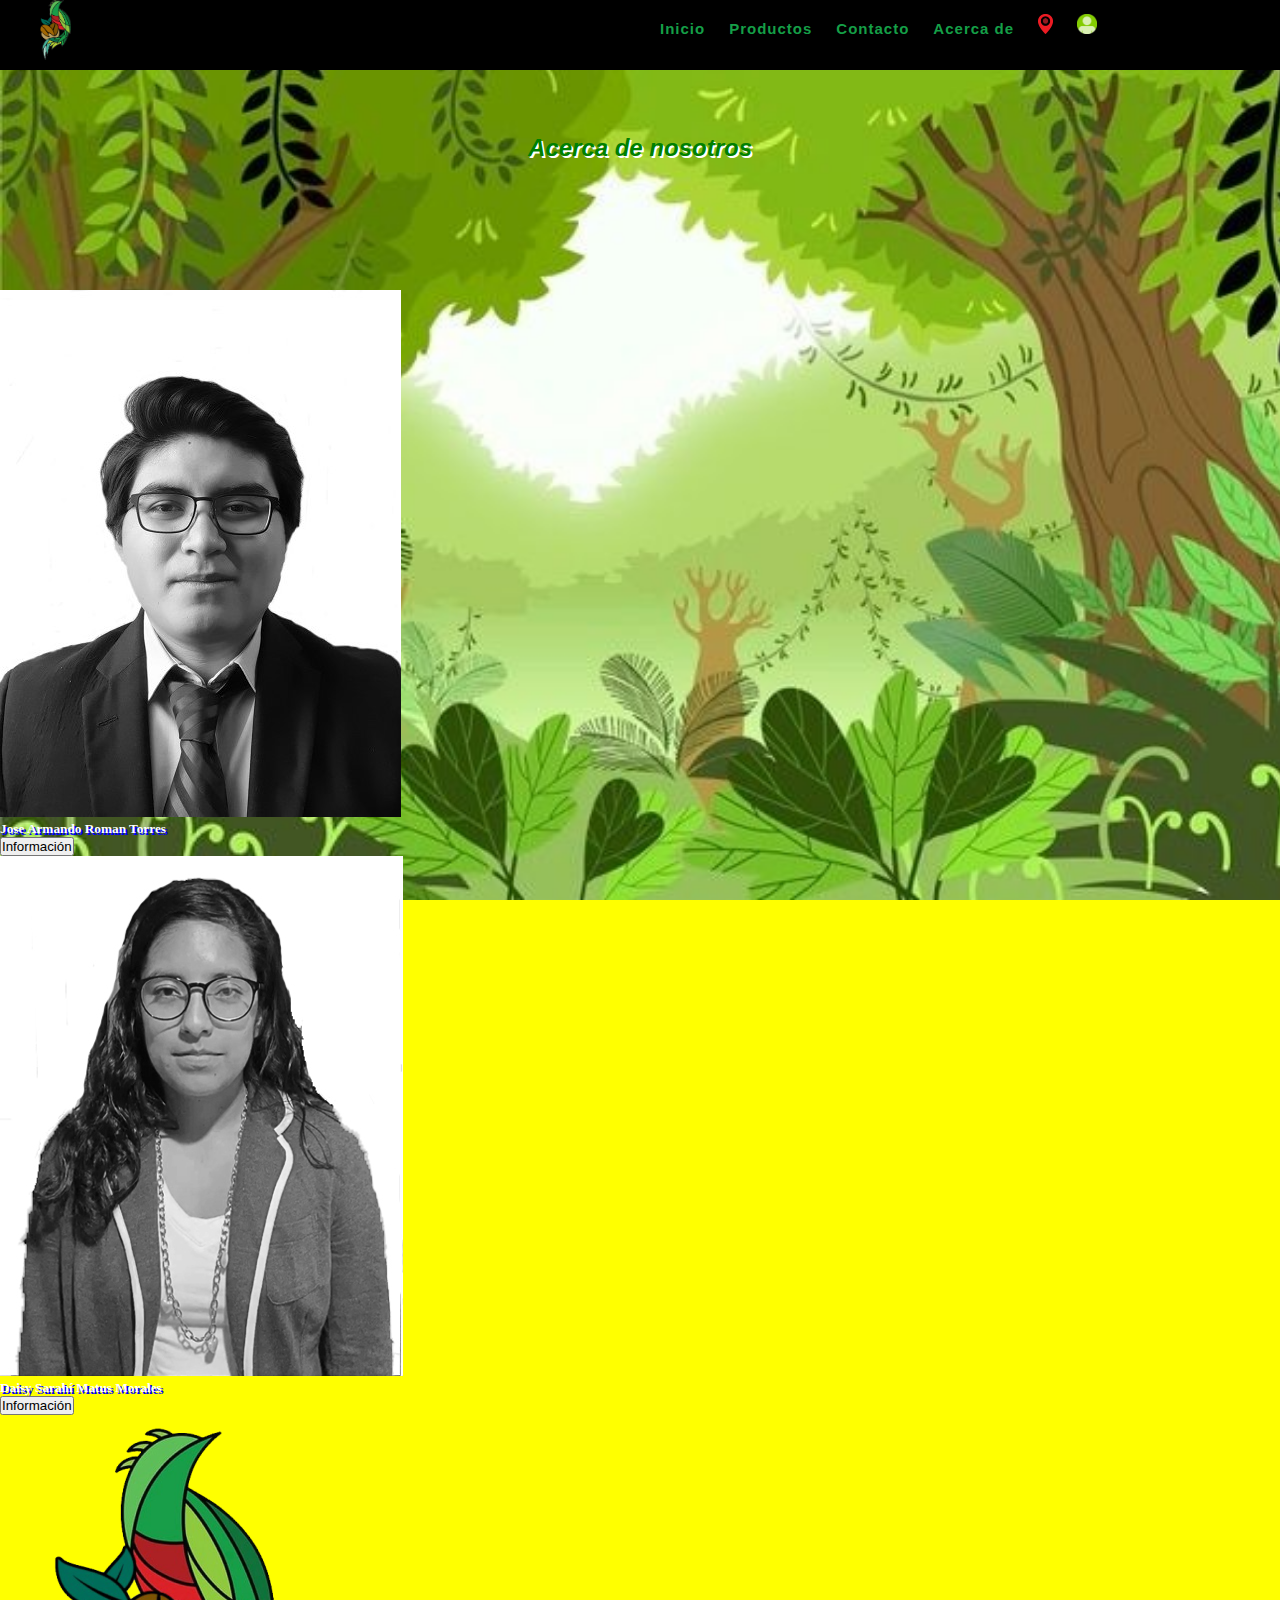
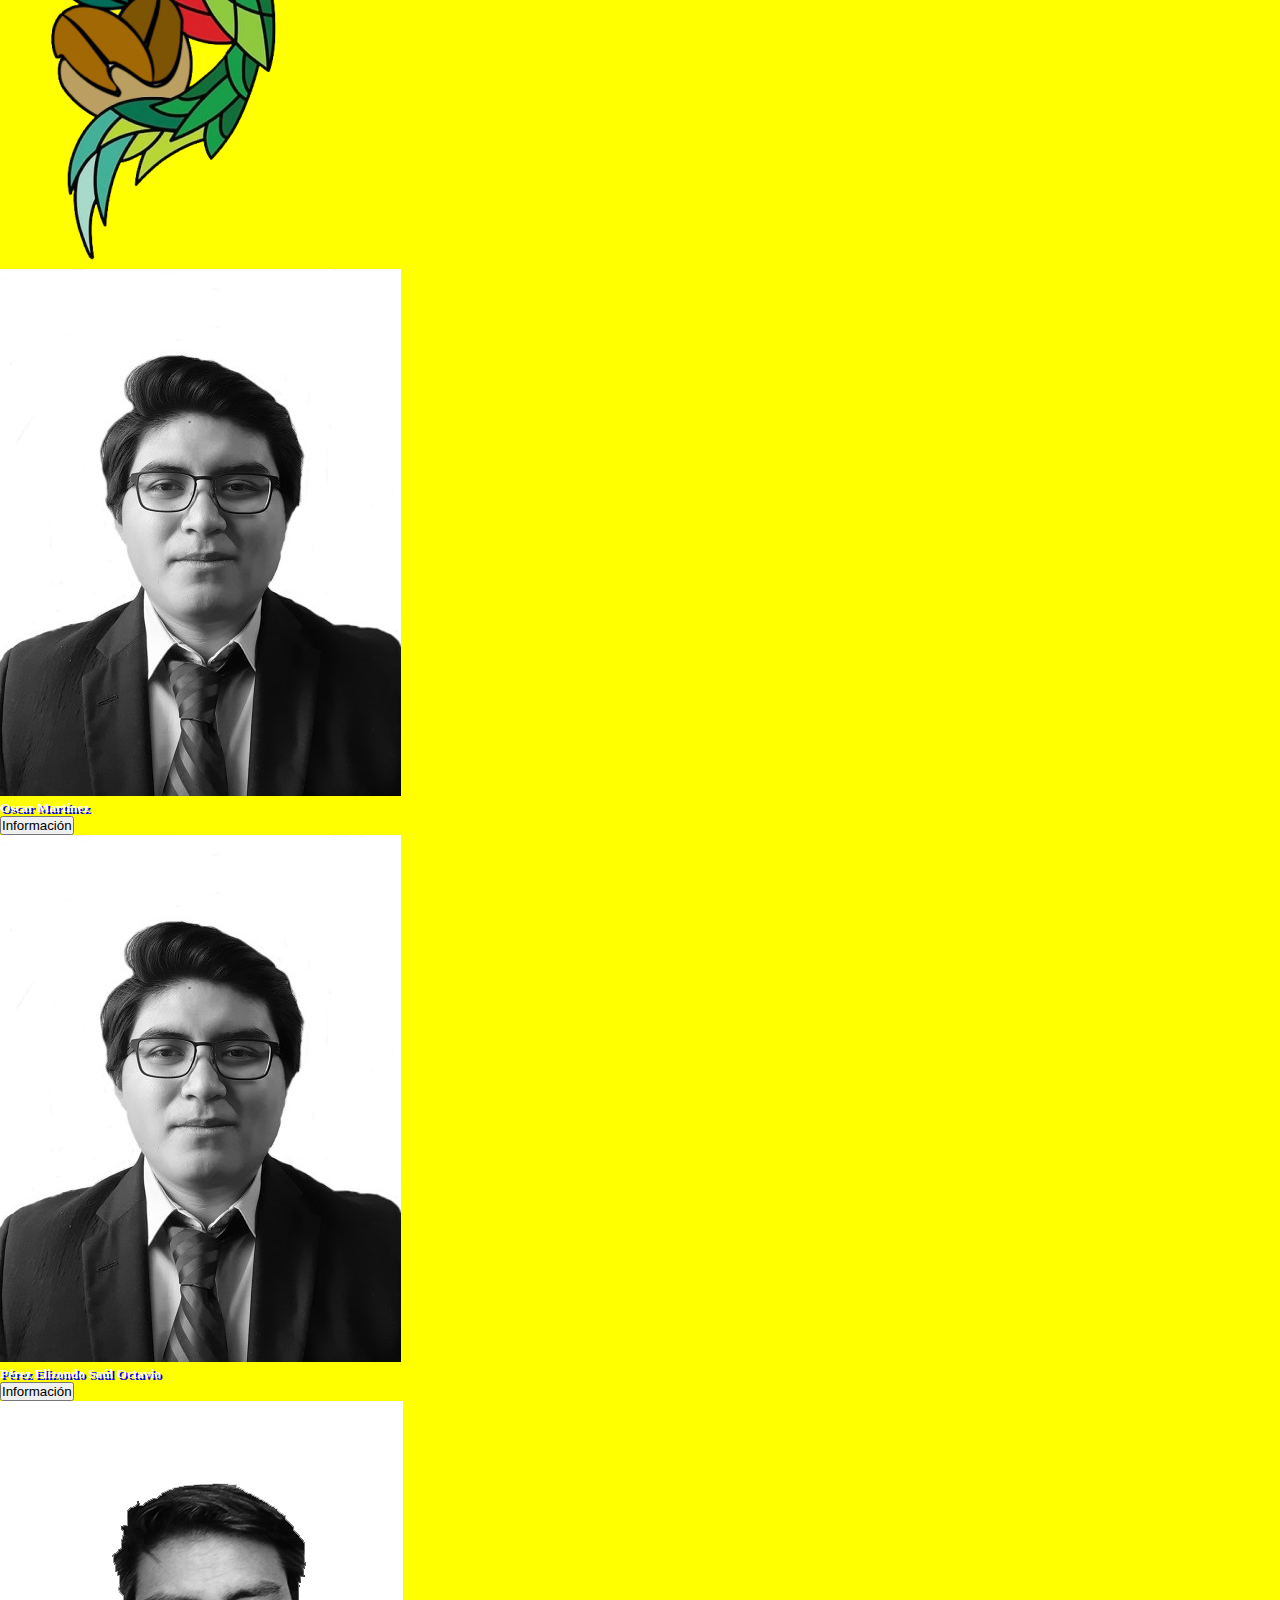
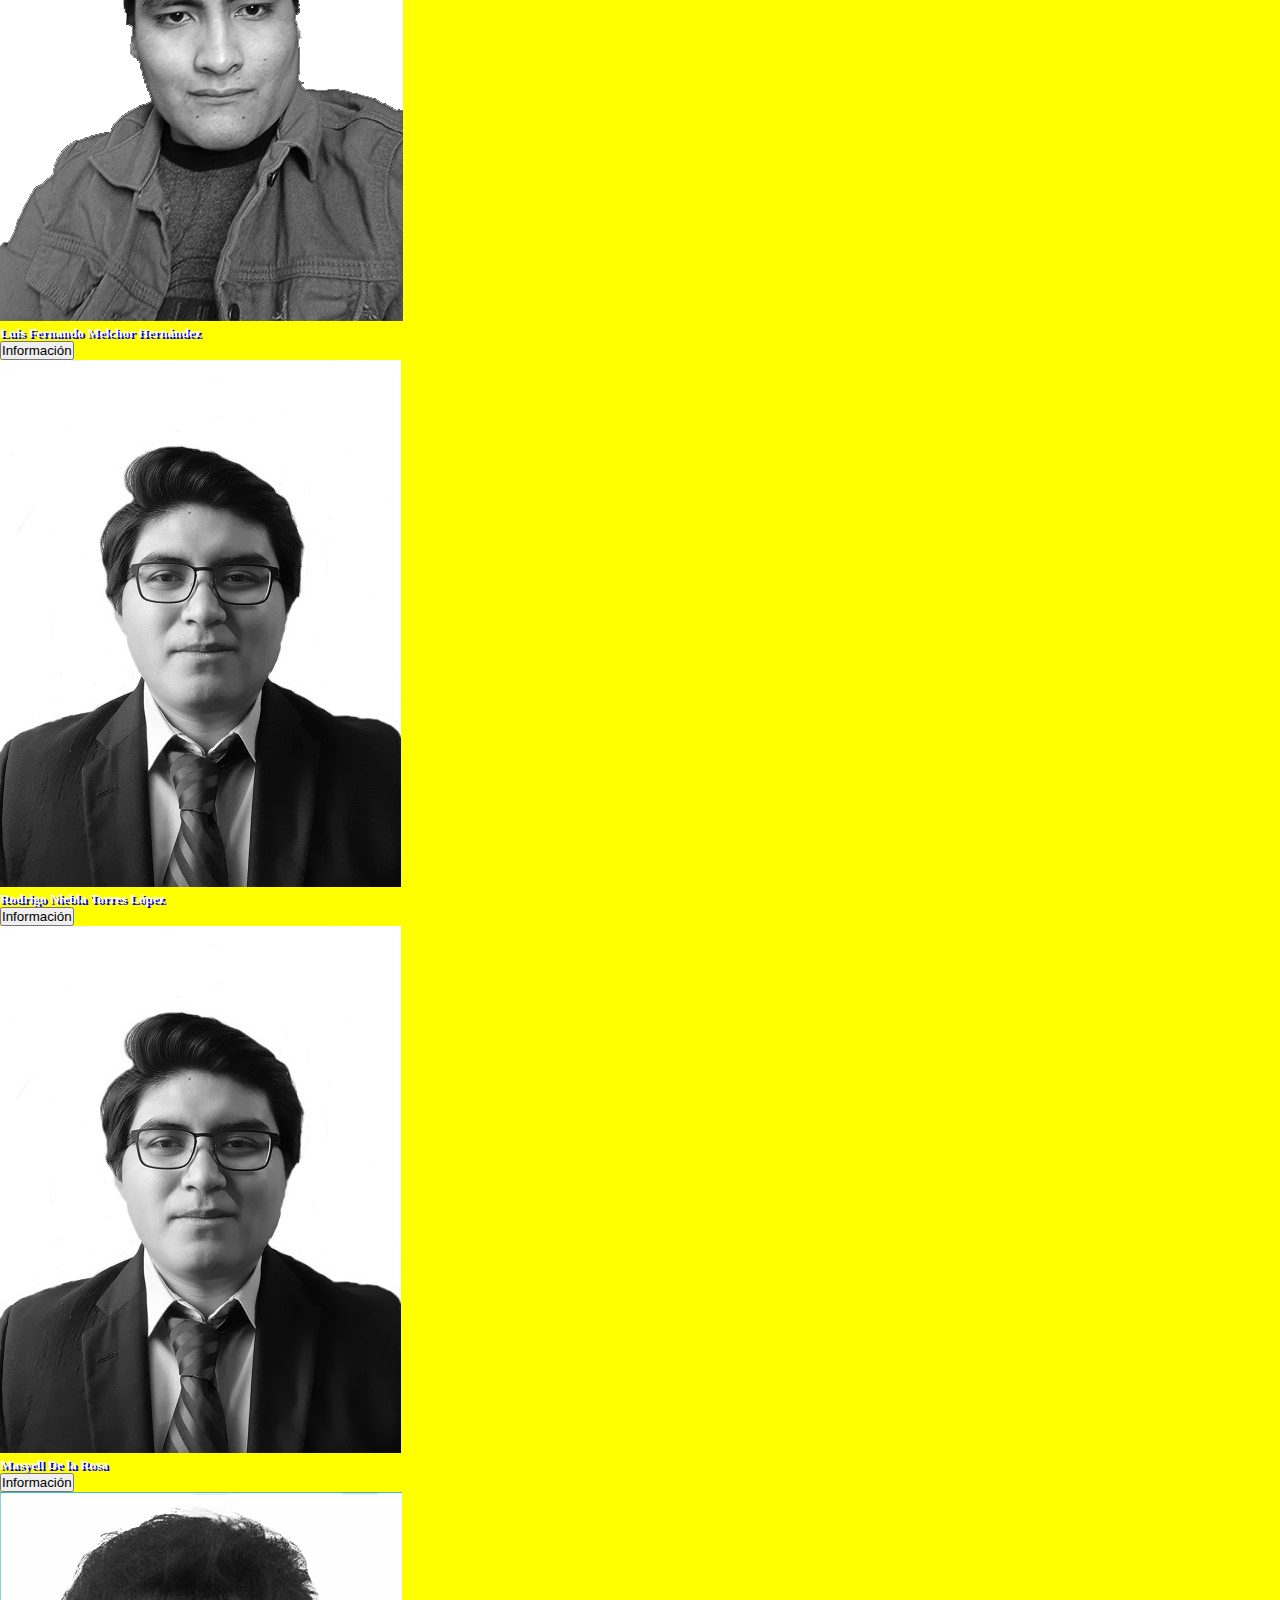
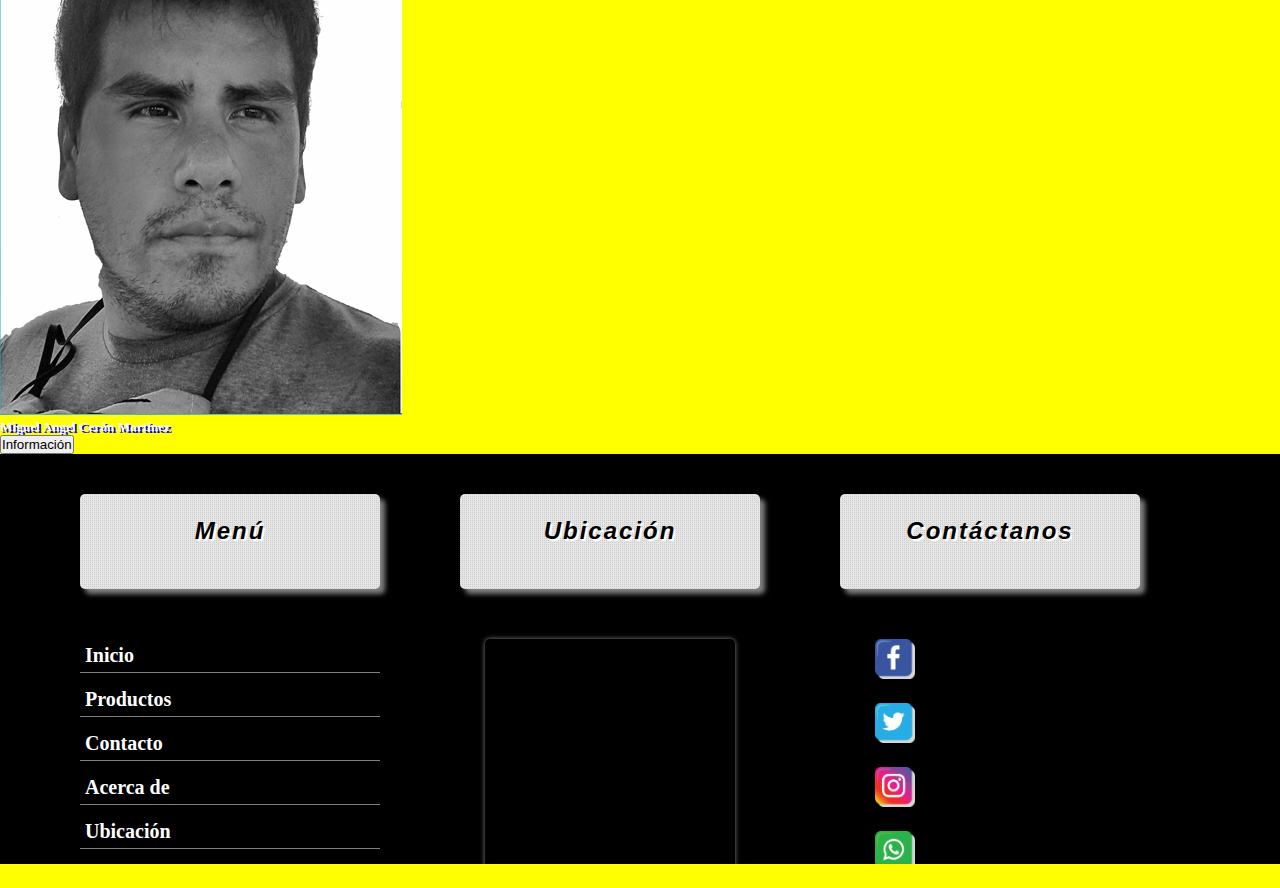
<file: acerca.html>
<!DOCTYPE html>
<html lang="es">
<head>
    <meta charset="UTF-8">
    <meta http-equiv="X-UA-Compatible" content="IE=edge">
    <meta name="viewport" content="width=device-width, initial-scale=1.0">
    <link rel="stylesheet" href="https://cdn.jsdelivr.net/npm/bootstrap@4.6.1/dist/css/bootstrap.min.css" integrity="sha384-zCbKRCUGaJDkqS1kPbPd7TveP5iyJE0EjAuZQTgFLD2ylzuqKfdKlfG/eSrtxUkn" crossorigin="anonymous">
    <link rel="stylesheet" type="text/css" href="./css/styles.css" />
    <link rel="stylesheet" type="text/css" href="./css/style.css" />
    <link rel="icon" type="favicon/x-icon" href="#" />
    <style>
        body{
            background-image: url("/imagenes/FondoContacto.jpeg")
        }
    </style>
    <title>Ketzal - Acerca de</title>
</head>
<body>
    <!--Inicia cabecera y barra de navegacion-->
    <header id="header">
        <div class="wrap">
            <div id="logo">
                <img src="./imagenes/logo.png" alt="logo" />
            </div><!--logo-->
        </div><!--wrap-->

        <nav id="menu">
            <div class="padre">
                <ul>
                    <li><a href="#">Inicio</a></li>
                    <li><a href="#">Productos</a></li>
                    <li><a href="#">Contacto</a></li>
                    <li><a href="#">Acerca de</a></li>
                    <li><a href="#"><img src="./imagenes/locationIcon.png" alt="localización" /></a></li>
                    <li><a href="#"><img src="./imagenes/userIcon.png" alt="usuario" /></a></li>
                </ul>
            </div>
        </nav><!--menu-->
    </header><!--header-->
    <!--Termina cabecera y barra de navegacion-->
    
    <div class="clearfix"></div>

    <main>
        <h2 class="display-1">
            Acerca de nosotros 
        </h2>
        <div class="container">
            <div class="row">
                <div class=" col-2">
                    <div class="card ">
                        <img class="card-img-top-rounded imagen" src="./imagenes/PérezElizondo.jpg" alt="Card image cap">
                        <div class="card-body ">
                            <h5 class="card-title textonombres">Jose Armando Roman Torres</h5>
                                <button type="button" class="btn btn-info btn-mg mx-auto d-block"  data-toggle="modal" data-target="#exampleModal" value=1  onclick="idetificarclase(value)">Información</button>
                        </div>
                    </div>
                </div>  <!-- cierra contacto 1 -->
                <div class=" col-2">
                    <div class="card" >
                        <img class="card-img-top-rounded imagen" src="./imagenes/DaisySarahí.jpg" alt="Card image cap" >
                        <div class="card-body">
                            <h5 class="card-title textonombres" >Daisy Sarahí Matus Morales</h5>
                            <button type="button" class="btn btn-info btn-mg mx-auto d-block"  data-toggle="modal" data-target="#exampleModal"value=2  onclick="idetificarclase(value)">Información</button>
                        </div>
                    </div>
                </div> <!-- cierra contacto 2 -->
                <!-- espacio en blanco para ver la imagen centrada -->
                <div class="col-4">  
                    <section id="logoketzal"> 
                        <img src="imagenes/ktezal1.png" alt="Logo Ketzal" >
                    </section>
                </div>
                <div class=" col-2">
                    <div class="card" >
                        <img class="card-img-top-rounded imagen" src="./imagenes/PérezElizondo.jpg" alt="Card image cap">
                        <div class="card-body">
                            <h5 class="card-title textonombres" >Oscar Martínez</h5>
                            <button type="button" class="btn btn-info btn-mg mx-auto d-block"  data-toggle="modal" data-target="#exampleModal" value=3  onclick="idetificarclase(value)">Información</button>
                        </div>
                    </div>
                </div> <!-- cierra contacto 3 -->
                <div class=" col-2">
                    <div class="card" >
                        <img class="card-img-top-rounded imagen" src="./imagenes/PérezElizondo.jpg" alt="Card image cap" >
                        <div class="card-body">
                            <h5 class="card-title textonombres" >Pérez Elizondo Saúl Octavio</h5>
                            <button type="button" class="btn btn-info btn-mg mx-auto d-block"  data-toggle="modal" data-target="#exampleModal"value=4  onclick="idetificarclase(value)">Información</button>
                        </div>
                    </div>
                </div>
            </div>
        </div> <!-- cierra contacto 4 -->
            
            




        <div class="container">
            <div class="row">
                <div class=" col-2">
                    <div class="card">
                        <img class="card-img-top-rounded imagen" src="./imagenes/LuisFernando.jpg" alt="Card image cap" >
                        <div class="card-body">
                            <h5 class="card-title textonombres">Luis Fernando Melchor Hernández</h5>
                                <button type="button" class="btn btn-info btn-mg mx-auto d-block"  data-toggle="modal" data-target="#exampleModal"value=5  onclick="idetificarclase(value)">Información</button>
                        </div>
                    </div>
                </div>
                <div class=" col-2">
                    <div class="card" >
                        <img class="card-img-top-rounded imagen" src="./imagenes/PérezElizondo.jpg" alt="Card image cap" >
                        <div class="card-body">
                            <h5 class="card-title textonombres">Rodrigo Niebla Torres López</h5>
                                <button type="button" class="btn btn-info btn-mg mx-auto d-block"  data-toggle="modal" data-target="#exampleModal"value=6  onclick="idetificarclase(value)">Información</button>
                        </div>
                    </div>
                </div>
                <!-- espacio en blanco para ver la imagen centrada -->
                <div class="col-4"></div>
                <div class=" col-2">
                    <div class="card" >
                        <img class="card-img-top-rounded imagen" src="./imagenes/PérezElizondo.jpg" alt="Card image cap" >
                        <div class="card-body">
                            <h5 class="card-title textonombres">Masyell De la Rosa</h5>
                                <button type="button" class="btn btn-info btn-mg mx-auto d-block"  data-toggle="modal" data-target="#exampleModal"value=7  onclick="idetificarclase(value)">Información</button>
                        </div>
                    </div>
                </div>
                <div class=" col-2">
                    <div class="card" >
                        <img class="card-img-top-rounded imagen" src="./imagenes/MiguelAngel.jpg" alt="Card image cap" >
                        <div class="card-body">
                            <h5 class="card-title textonombres">Miguel Angel Cerón Martínez</h5>
                                <button type="button" class="btn btn-info btn-mg mx-auto d-block"  data-toggle="modal" data-target="#exampleModal"value=8  onclick="idetificarclase(value)">Información</button>
                        </div>
                    </div>
                </div>
            </div>
        </div>
        <div id="modal1">

        </div>
    </main>

    <!--Inicia pie de página -->
    <footer id="footer">
        <section class="wrap">
            <div id="menu_footer" class="casilla">
                <h2>Menú</h2>
                <ul>
                    <li><a href="#">Inicio</a></li>
                    <li><a href="#">Productos</a></li>
                    <li><a href="#">Contacto</a></li>
                    <li><a href="#">Acerca de</a></li>
                    <li><a href="#">Ubicación</a></li>
                </ul>
            </div><!--Items-->

            <div id="localizacion" class="casilla">
                <h2>Ubicación</h2>
                <iframe src="https://www.google.com/maps/embed?pb=!1m18!1m12!1m3!1d60207.279944961934!2d-99.14712317311533!3d19.41435034355408!2m3!1f0!2f0!3f0!3m2!1i1024!2i768!4f13.1!3m3!1m2!1s0x85d1ffe4ba83652f%3A0xbb25db104de25d8b!2sJekemir%20cafe!5e0!3m2!1ses-419!2smx!4v1635812044811!5m2!1ses-419!2smx" width="600" height="450" style="border:0;" allowfullscreen="" loading="lazy"></iframe>
            </div><!--Localizacion-->

            <div id="contactanos" class="casilla">
                <h2>Contáctanos</h2>

                <div id="redes">
                    <div class="icono">
                        <a href="#">
                            <img src="./imagenes/facebookIcon.png" alt="facebook" />
                        </a>
                   
                        <p class="overlay"><a href="#">facebook.com/Ketzal</a></p>
                    </div><!--Facebook-->

                    <div class="icono">    
                        <a href="#">
                            <img src="./imagenes/twitterIcon.png" alt="twitter" />
                        </a>
 
                        <p class="overlay"><a href="#">@El_Ketzal</a></p>
                    </div><!--twitter-->    
                    
                    <div class="icono">    
                        <a href="#">
                            <img src="./imagenes/instagramIcon.png" alt="instagram" />
                        </a>
                    
                        <p class="overlay"><a href="#">instagram.com/Ketzal</a></p>
                    </div><!--instagram--> 
                    
                    <div class="icono">    
                        <a href="#">
                            <img src="./imagenes/whatsappIcon.png" alt="whatsapp" />
                        </a>
                    
                        <p class="overlay">+52 55 22 33 44 11</p>
                    </div><!--whatsapp-->    
                </div><!--Redes-->
            </div><!--Contactanos-->
        </section><!--Wrap-->
    </footer>
    <!--Termina pie de página-->
    <script src="https://cdn.jsdelivr.net/npm/jquery@3.5.1/dist/jquery.slim.min.js" integrity="sha384-DfXdz2htPH0lsSSs5nCTpuj/zy4C+OGpamoFVy38MVBnE+IbbVYUew+OrCXaRkfj" crossorigin="anonymous"></script>
    <script src="https://cdn.jsdelivr.net/npm/bootstrap@4.6.1/dist/js/bootstrap.bundle.min.js" integrity="sha384-fQybjgWLrvvRgtW6bFlB7jaZrFsaBXjsOMm/tB9LTS58ONXgqbR9W8oWht/amnpF" crossorigin="anonymous"></script>
    <script src="js/main.js"></script>
</body>
</html>
</file>
<file: css/styles.css>
/*Global*/
* {
    margin: 0px;
    padding: 0px;
}

.clearfix {
    clear: both;
}

@import url('https://fonts.googleapis.com/css2?family=Prompt:wght@200;500;900&display=swap');

:root {
    --fontBase: "Prompt", sans-serif;
}

/*Generales*/

body {
    background: yellow;
}

.wrap {
    width: 1200px;
    margin: 0px auto;
}

/*Barra de navegacion*/
#header {
    background: black;
    height: 70px;
}

#logo {
    float: left;
    width: 30%;
}

#logo img {
    height: 60px;
}

#menu {
    float: right;
    width: 50%;
}

#menu ul li {
    display: inline-block;
    font-family: var(--fontBase);
    font-size: 15px;
    font-weight: 900;
    letter-spacing: 1px;
    line-height: 58px;
}

#menu ul li a {
    display: inline-block;
    text-decoration: none;
    margin-left: 20px;
    color: #159f47;
    transition: all 300ms;
}

#menu ul li a:hover {
    color: white;
    transform: scale(1.2, 1.2);
}


#menu ul li a img {
    height: 20px;
}

/*
*   Pie de página
*/

#footer {
    width: 100%;
    height: 410px;
    background-color: black;
    overflow: hidden;
    /* position: fixed;
    bottom: 0; */
}

.casilla {
    float: left;
    width: 300px;
    height: 370px;
    margin: 40px;
    text-align: center;
    color: white;
}

#footer h2 {
    display: block;
    background: url("../img/pxgray.png"),white;
    height: 50px;
    letter-spacing: 2px;
    text-align: center;
    color: black;
    border-radius: 5px;
    margin-bottom: 50px;
    line-height: 43px;
    font-weight: 900;
    box-shadow: 5px 5px 5px gray;
}

#menu_footer ul {
    text-align: left;
}

#menu_footer ul li {
    display: block;
    margin-top: 10px;
    padding: 5px;
    border-bottom:  1px solid gray;
}

#menu_footer ul li a {
    display: block;
    text-decoration: none;
    color: white;
    font-size: 20px;
    font-weight: 700;
    transition: all 300ms;
}

#menu_footer ul li a:hover {
    transform: translateX(right to left);
    color: #159f47;
}

#localizacion iframe {
    height: 250px;
    width: 250px;
    border-radius: 5px;
    border: 5px solid white;
    box-shadow: 0px 0px 5px gray;
}

#contactanos h3 {
    font-size: 20px;
    margin-bottom: 40px;
}

#contactanos h3 p {
    font-weight: 700;
    transition: all 300ms;
}

#contactanos h3 p:hover {
    color: #159f47;
}

#redes img {
    height: 40px;
    margin-right: 190px;
    transition: all 300ms;
}

#redes img:hover {
    transform: scale(1.2, 1.2);
}

#redes .icono {
    display: block;
    margin: 0px;
    margin-top: 20px;
}
#redes .overlay {
    display: block;
    height: 40px;
    font-weight: 700;
    text-shadow: 0px 0px 1px #ccc;
    border: 3px solid white;
    border-radius: 5px;
    box-shadow: 0px 0px 4px #ccc;
    position: absolute;
    padding: 3px;
    margin-left: 85px;
    margin-top: -39px;
    cursor: pointer;
    transform: translateX(-80%);
    opacity: 0;
    transition: all 400ms;
}

#redes .overlay a {
    text-decoration: none;
    color: white;
}

#redes .icono:hover .overlay{
    opacity: 1;
    transform: translateX(0%);
}
</file>
<file: css/style.css>
body {
    background-repeat: no-repeat;
    background-attachment: fixed;  
    background-size: cover;
}

img {
    display: flex-end;
}
h2{
    font-family: Arial, Helvetica, sans-serif;
    text-align: center;
    color: green;
    font-style: italic;
    text-shadow: 2px 2px white;
    font-style: oblique;
    padding-bottom: 10%;
    padding-top: 5%;
}
.card {
    background-color: transparent;
    height: 10%; 
}
.trasparente{
    background-color: transparent;
}

.textonombres{
    color:white;
    text-shadow: 2px 2px blue;

}
#logoketzal{
    position:flex;
    z-index: -1;
}
</file>
